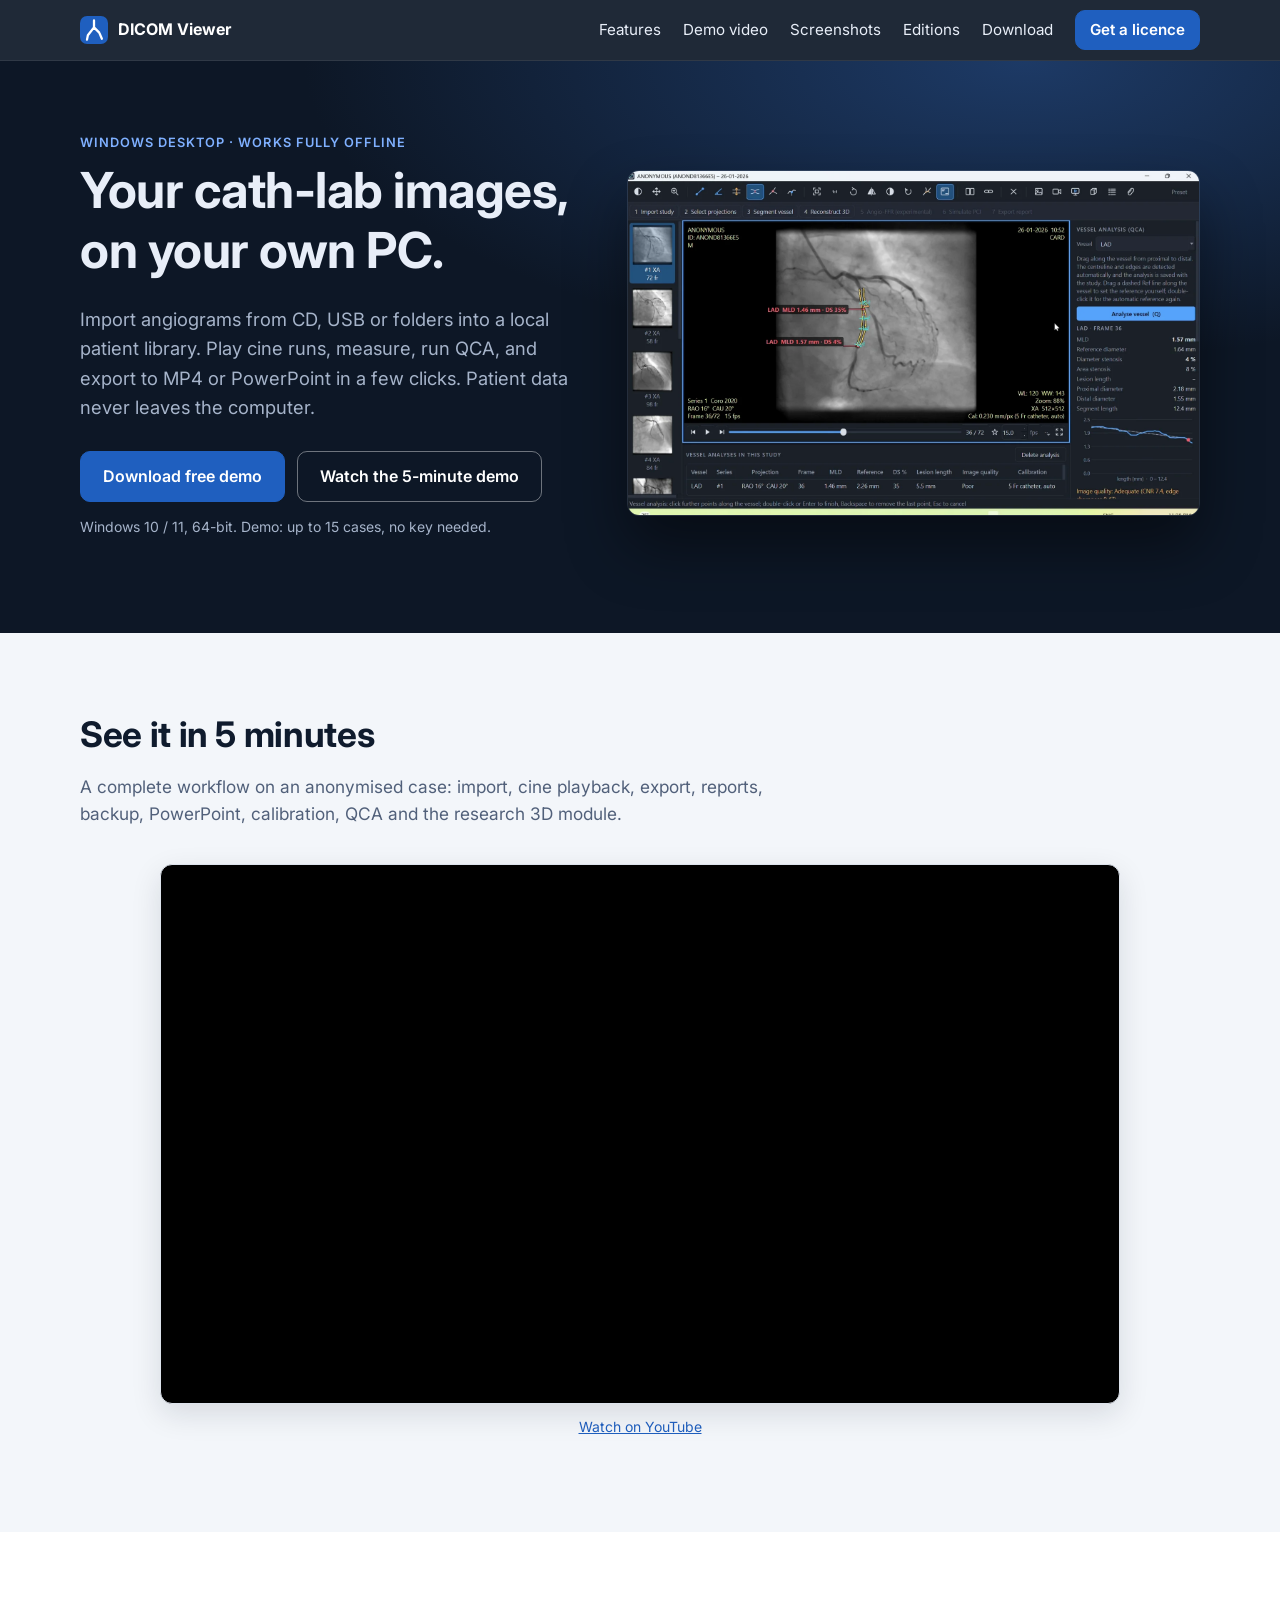
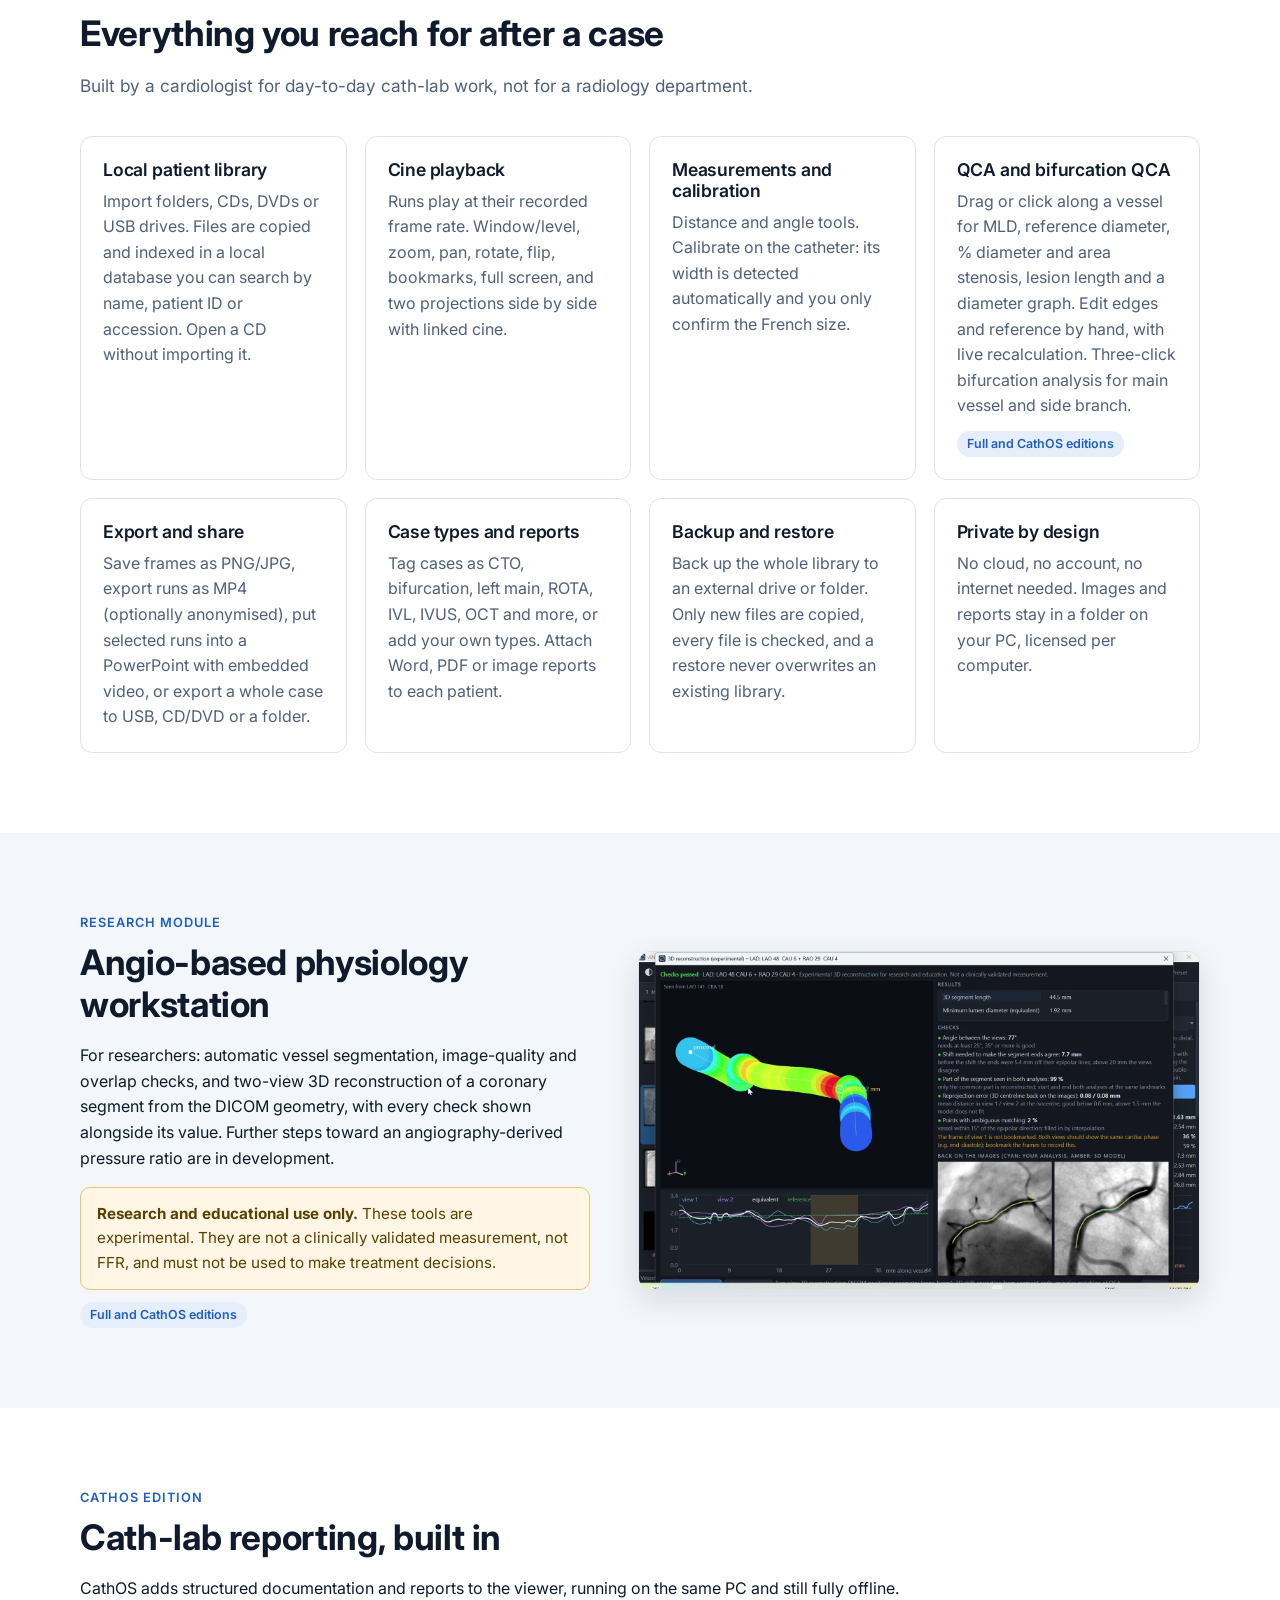
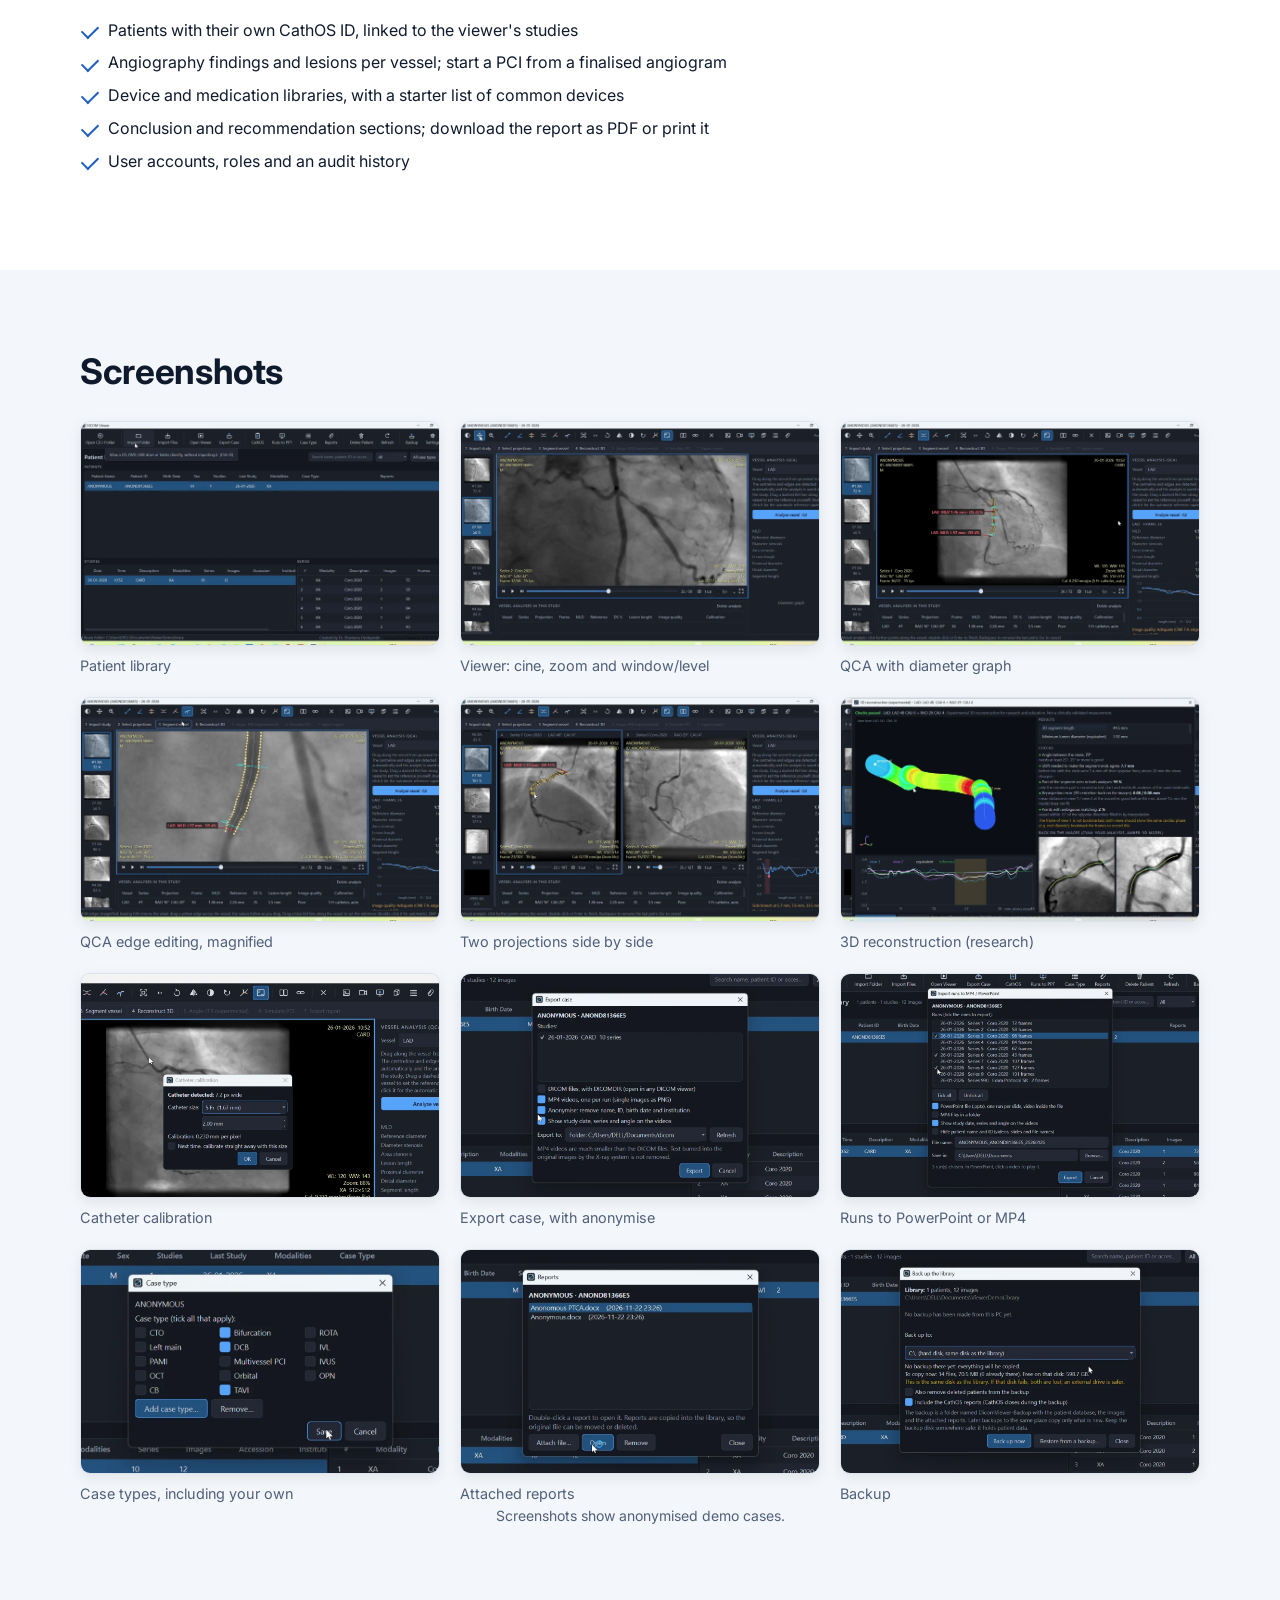
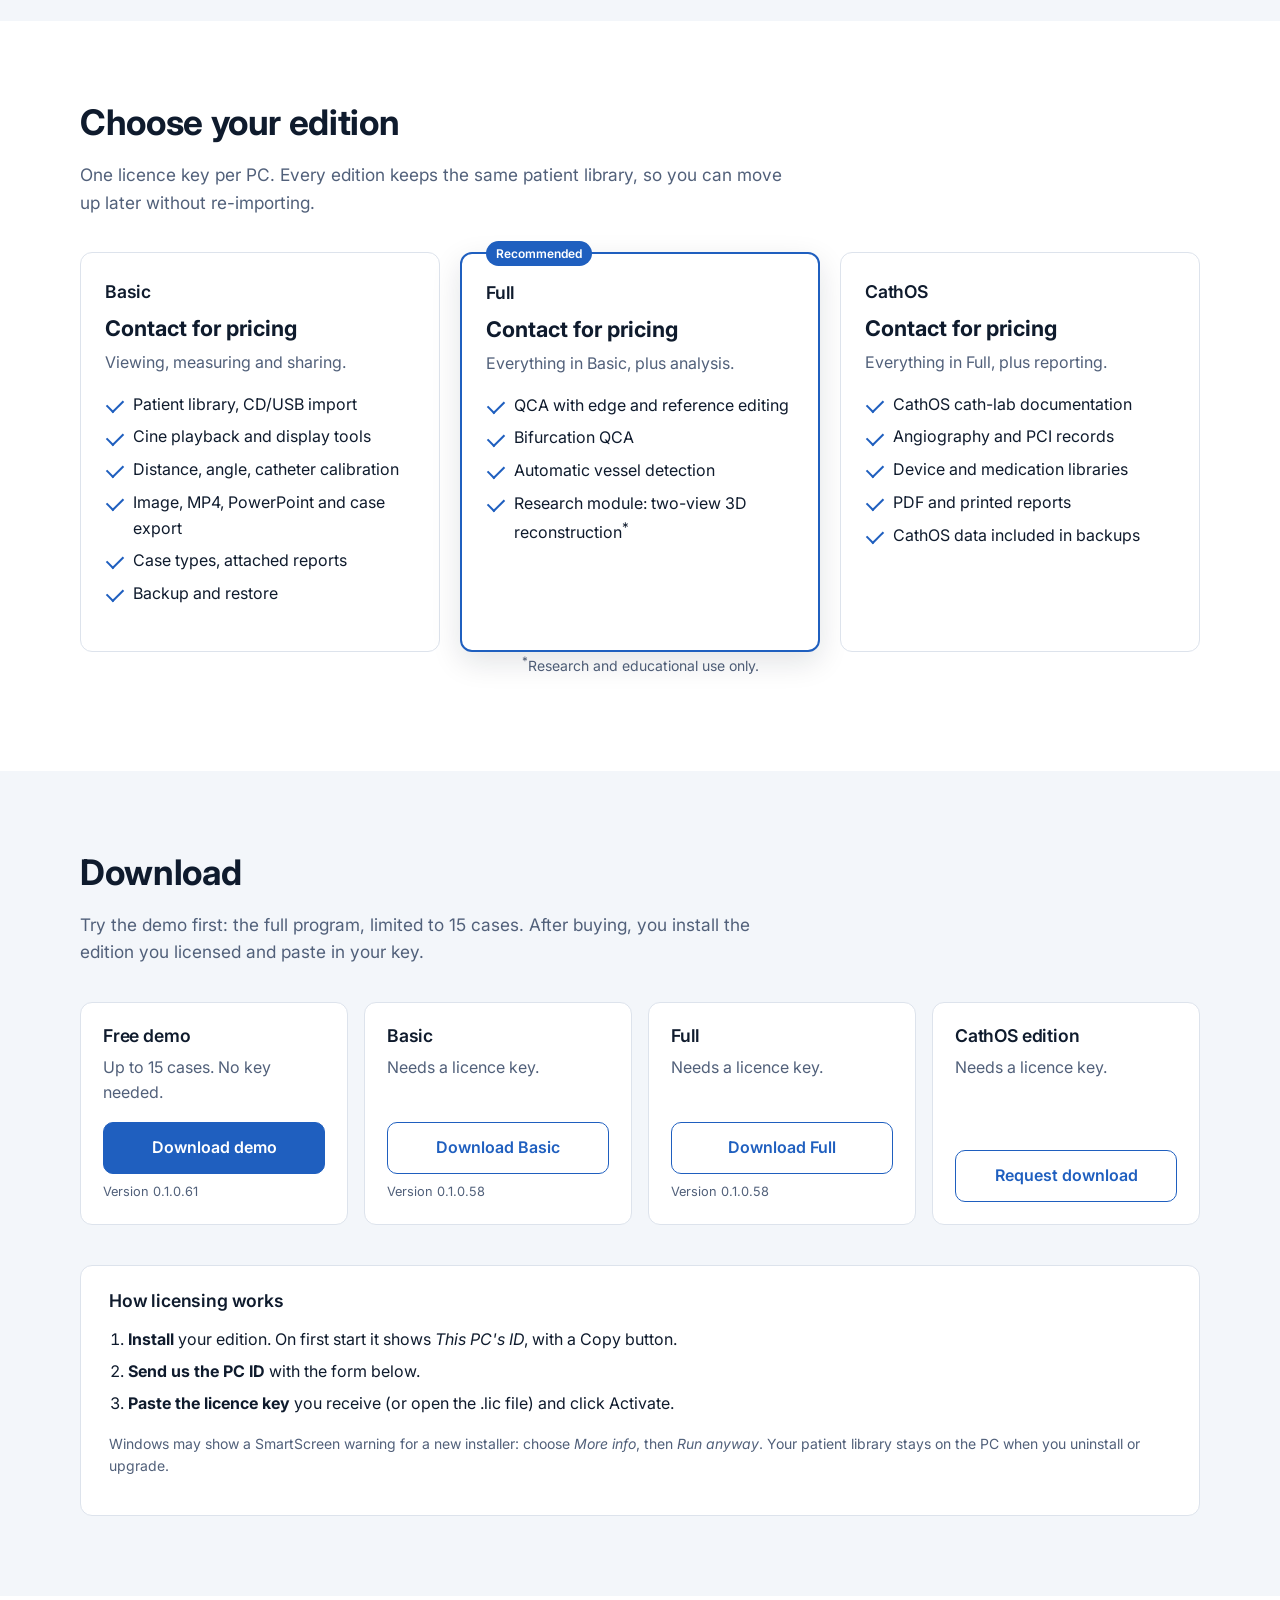
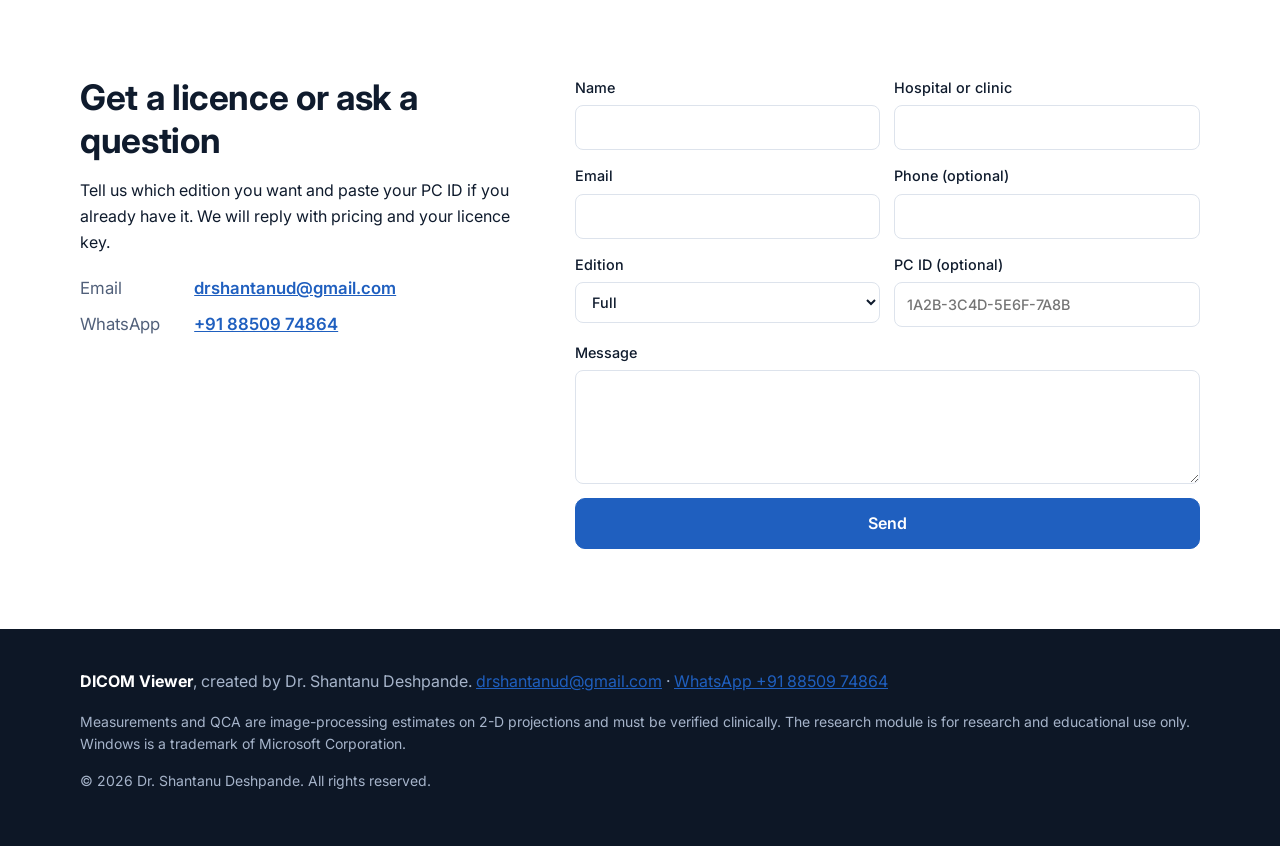
<file: index.html>
<!doctype html>
<html lang="en">
<head>
<meta charset="utf-8">
<meta name="viewport" content="width=device-width, initial-scale=1">
<title>DICOM Viewer for the cath lab</title>
<meta name="description" content="An offline Windows DICOM viewer for the cath lab: local patient library, cine playback, QCA and bifurcation QCA, MP4 and PowerPoint export, backup, and CathOS cath-lab reporting.">
<meta property="og:title" content="DICOM Viewer for the cath lab">
<meta property="og:description" content="Offline Windows DICOM viewer with a local patient library, QCA, MP4 export and cath-lab reporting.">
<meta property="og:image" content="images/viewer-qca-v2.webp">
<link rel="icon" href="images/favicon.svg" type="image/svg+xml">
<link rel="preconnect" href="https://fonts.googleapis.com">
<link rel="preconnect" href="https://fonts.gstatic.com" crossorigin>
<link href="https://fonts.googleapis.com/css2?family=Inter:wght@400;500;600;700&display=swap" rel="stylesheet">
<link rel="stylesheet" href="styles.css">
</head>
<body>

<header class="nav">
  <div class="wrap nav-inner">
    <a class="brand" href="#top"><img src="images/favicon.svg" alt="" width="28" height="28"> DICOM Viewer</a>
    <nav class="nav-links" aria-label="Main">
      <a href="#features">Features</a>
      <a href="#video">Demo video</a>
      <a href="#screens">Screenshots</a>
      <a href="#editions">Editions</a>
      <a href="#download">Download</a>
      <a class="btn btn-small" href="#contact">Get a licence</a>
    </nav>
  </div>
</header>

<main id="top">

<section class="hero">
  <div class="wrap hero-grid">
    <div>
      <p class="eyebrow">Windows desktop · works fully offline</p>
      <h1>Your cath-lab images, on your own PC.</h1>
      <p class="lead">Import angiograms from CD, USB or folders into a local patient library. Play cine runs, measure, run QCA, and export to MP4 or PowerPoint in a few clicks. Patient data never leaves the computer.</p>
      <div class="hero-cta">
        <a class="btn" href="#download">Download free demo</a>
        <a class="btn btn-ghost" href="#video">Watch the 5-minute demo</a>
      </div>
      <p class="fine">Windows 10 / 11, 64-bit. Demo: up to 15 cases, no key needed.</p>
    </div>
    <figure class="hero-shot">
      <img src="images/viewer-qca-v2.webp" width="1600" height="962" alt="Viewer showing a coronary run with a QCA analysis: minimum lumen diameter, reference diameter, percent stenosis and a diameter graph.">
    </figure>
  </div>
</section>

<section id="video" class="section section-alt">
  <div class="wrap">
    <h2>See it in 5 minutes</h2>
    <p class="section-lead">A complete workflow on an anonymised case: import, cine playback, export, reports, backup, PowerPoint, calibration, QCA and the research 3D module.</p>
    <div class="video">
      <iframe src="https://www.youtube-nocookie.com/embed/jZpNwRWxo5Q?rel=0" title="DICOM Viewer demo video" loading="lazy" allow="accelerometer; autoplay; clipboard-write; encrypted-media; gyroscope; picture-in-picture; web-share" referrerpolicy="strict-origin-when-cross-origin" allowfullscreen></iframe>
    </div>
    <p class="fine center"><a href="https://youtu.be/jZpNwRWxo5Q" target="_blank" rel="noopener">Watch on YouTube</a></p>
  </div>
</section>

<section id="features" class="section">
  <div class="wrap">
    <h2>Everything you reach for after a case</h2>
    <p class="section-lead">Built by a cardiologist for day-to-day cath-lab work, not for a radiology department.</p>
    <div class="cards">
      <article class="card">
        <h3>Local patient library</h3>
        <p>Import folders, CDs, DVDs or USB drives. Files are copied and indexed in a local database you can search by name, patient ID or accession. Open a CD without importing it.</p>
      </article>
      <article class="card">
        <h3>Cine playback</h3>
        <p>Runs play at their recorded frame rate. Window/level, zoom, pan, rotate, flip, bookmarks, full screen, and two projections side by side with linked cine.</p>
      </article>
      <article class="card">
        <h3>Measurements and calibration</h3>
        <p>Distance and angle tools. Calibrate on the catheter: its width is detected automatically and you only confirm the French size.</p>
      </article>
      <article class="card">
        <h3>QCA and bifurcation QCA</h3>
        <p>Drag or click along a vessel for MLD, reference diameter, % diameter and area stenosis, lesion length and a diameter graph. Edit edges and reference by hand, with live recalculation. Three-click bifurcation analysis for main vessel and side branch.</p>
        <span class="tag">Full and CathOS editions</span>
      </article>
      <article class="card">
        <h3>Export and share</h3>
        <p>Save frames as PNG/JPG, export runs as MP4 (optionally anonymised), put selected runs into a PowerPoint with embedded video, or export a whole case to USB, CD/DVD or a folder.</p>
      </article>
      <article class="card">
        <h3>Case types and reports</h3>
        <p>Tag cases as CTO, bifurcation, left main, ROTA, IVL, IVUS, OCT and more, or add your own types. Attach Word, PDF or image reports to each patient.</p>
      </article>
      <article class="card">
        <h3>Backup and restore</h3>
        <p>Back up the whole library to an external drive or folder. Only new files are copied, every file is checked, and a restore never overwrites an existing library.</p>
      </article>
      <article class="card">
        <h3>Private by design</h3>
        <p>No cloud, no account, no internet needed. Images and reports stay in a folder on your PC, licensed per computer.</p>
      </article>
    </div>
  </div>
</section>

<section class="section section-alt" id="research">
  <div class="wrap split">
    <div>
      <p class="eyebrow">Research module</p>
      <h2>Angio-based physiology workstation</h2>
      <p>For researchers: automatic vessel segmentation, image-quality and overlap checks, and two-view 3D reconstruction of a coronary segment from the DICOM geometry, with every check shown alongside its value. Further steps toward an angiography-derived pressure ratio are in development.</p>
      <div class="notice" role="note">
        <strong>Research and educational use only.</strong> These tools are experimental. They are not a clinically validated measurement, not FFR, and must not be used to make treatment decisions.
      </div>
      <span class="tag">Full and CathOS editions</span>
    </div>
    <figure class="shot">
      <img src="images/reconstruction-3d.webp" width="1600" height="962" loading="lazy" alt="Experimental two-view 3D reconstruction of a coronary segment, colour-coded by diameter, with the quality checks listed alongside.">
    </figure>
  </div>
</section>

<section class="section" id="cathos">
  <div class="wrap">
    <div>
      <p class="eyebrow">CathOS edition</p>
      <h2>Cath-lab reporting, built in</h2>
      <p>CathOS adds structured documentation and reports to the viewer, running on the same PC and still fully offline.</p>
      <ul class="ticks">
        <li>Patients with their own CathOS ID, linked to the viewer's studies</li>
        <li>Angiography findings and lesions per vessel; start a PCI from a finalised angiogram</li>
        <li>Device and medication libraries, with a starter list of common devices</li>
        <li>Conclusion and recommendation sections; download the report as PDF or print it</li>
        <li>User accounts, roles and an audit history</li>
      </ul>
    </div>
  </div>
</section>

<section class="section section-alt" id="screens">
  <div class="wrap">
    <h2>Screenshots</h2>
    <div class="gallery">
      <figure><a href="images/patient-library-v2.webp"><img src="images/patient-library-v2.webp" width="1600" height="962" loading="lazy" alt="Patient library with patients, studies and series lists, and the import buttons along the top."></a><figcaption>Patient library</figcaption></figure>
      <figure><a href="images/viewer-cine-v2.webp"><img src="images/viewer-cine-v2.webp" width="1600" height="962" loading="lazy" alt="Viewer with run thumbnails on the left, a zoomed coronary run in the centre and the analysis panel on the right."></a><figcaption>Viewer: cine, zoom and window/level</figcaption></figure>
      <figure><a href="images/viewer-qca-v2.webp"><img src="images/viewer-qca-v2.webp" width="1600" height="962" loading="lazy" alt="QCA result on a coronary segment."></a><figcaption>QCA with diameter graph</figcaption></figure>
      <figure><a href="images/qca-edge-edit.webp"><img src="images/qca-edge-edit.webp" width="1600" height="962" loading="lazy" alt="Magnified view of detected vessel edges being edited by hand."></a><figcaption>QCA edge editing, magnified</figcaption></figure>
      <figure><a href="images/qca-two-views.webp"><img src="images/qca-two-views.webp" width="1600" height="962" loading="lazy" alt="Two projections side by side with the same segment analysed in both."></a><figcaption>Two projections side by side</figcaption></figure>
      <figure><a href="images/reconstruction-3d.webp"><img src="images/reconstruction-3d.webp" width="1600" height="962" loading="lazy" alt="Experimental 3D reconstruction of a coronary segment."></a><figcaption>3D reconstruction (research)</figcaption></figure>
      <figure><a href="images/calibration.webp"><img src="images/calibration.webp" width="1280" height="800" loading="lazy" alt="Catheter calibration dialog with the detected catheter width and French size."></a><figcaption>Catheter calibration</figcaption></figure>
      <figure><a href="images/export-case.webp"><img src="images/export-case.webp" width="1198" height="748" loading="lazy" alt="Export case dialog with DICOM, MP4 and anonymise options."></a><figcaption>Export case, with anonymise</figcaption></figure>
      <figure><a href="images/runs-to-ppt.webp"><img src="images/runs-to-ppt.webp" width="1200" height="750" loading="lazy" alt="Export runs to MP4 or PowerPoint dialog with runs ticked."></a><figcaption>Runs to PowerPoint or MP4</figcaption></figure>
      <figure><a href="images/case-types.webp"><img src="images/case-types.webp" width="896" height="560" loading="lazy" alt="Case type dialog with bifurcation, DCB and a custom TAVI type ticked."></a><figcaption>Case types, including your own</figcaption></figure>
      <figure><a href="images/reports.webp"><img src="images/reports.webp" width="1050" height="656" loading="lazy" alt="Reports dialog with a Word report attached to the patient."></a><figcaption>Attached reports</figcaption></figure>
      <figure><a href="images/backup.webp"><img src="images/backup.webp" width="1200" height="750" loading="lazy" alt="Backup dialog for copying the library to another drive."></a><figcaption>Backup</figcaption></figure>
    </div>
    <p class="fine center">Screenshots show anonymised demo cases.</p>
  </div>
</section>

<section class="section" id="editions">
  <div class="wrap">
    <h2>Choose your edition</h2>
    <p class="section-lead">One licence key per PC. Every edition keeps the same patient library, so you can move up later without re-importing.</p>
    <div class="plans">
      <article class="plan">
        <h3>Basic</h3>
        <p class="price" data-price="basic">Contact for pricing</p>
        <p class="plan-for">Viewing, measuring and sharing.</p>
        <ul class="ticks">
          <li>Patient library, CD/USB import</li>
          <li>Cine playback and display tools</li>
          <li>Distance, angle, catheter calibration</li>
          <li>Image, MP4, PowerPoint and case export</li>
          <li>Case types, attached reports</li>
          <li>Backup and restore</li>
        </ul>
      </article>
      <article class="plan plan-featured">
        <p class="badge">Recommended</p>
        <h3>Full</h3>
        <p class="price" data-price="full">Contact for pricing</p>
        <p class="plan-for">Everything in Basic, plus analysis.</p>
        <ul class="ticks">
          <li>QCA with edge and reference editing</li>
          <li>Bifurcation QCA</li>
          <li>Automatic vessel detection</li>
          <li>Research module: two-view 3D reconstruction<sup>*</sup></li>
        </ul>
      </article>
      <article class="plan">
        <h3>CathOS</h3>
        <p class="price" data-price="cathos">Contact for pricing</p>
        <p class="plan-for">Everything in Full, plus reporting.</p>
        <ul class="ticks">
          <li>CathOS cath-lab documentation</li>
          <li>Angiography and PCI records</li>
          <li>Device and medication libraries</li>
          <li>PDF and printed reports</li>
          <li>CathOS data included in backups</li>
        </ul>
      </article>
    </div>
    <p class="fine center"><sup>*</sup>Research and educational use only.</p>
  </div>
</section>

<section class="section section-alt" id="download">
  <div class="wrap">
    <h2>Download</h2>
    <p class="section-lead">Try the demo first: the full program, limited to 15 cases. After buying, you install the edition you licensed and paste in your key.</p>
    <div class="downloads">
      <article class="dl">
        <h3>Free demo</h3>
        <p>Up to 15 cases. No key needed.</p>
        <a class="btn" data-download="demo" href="#contact">Download demo</a>
      </article>
      <article class="dl">
        <h3>Basic</h3>
        <p>Needs a licence key.</p>
        <a class="btn btn-ghost" data-download="basic" href="#contact">Download Basic</a>
      </article>
      <article class="dl">
        <h3>Full</h3>
        <p>Needs a licence key.</p>
        <a class="btn btn-ghost" data-download="full" href="#contact">Download Full</a>
      </article>
      <article class="dl">
        <h3>CathOS edition</h3>
        <p>Needs a licence key.</p>
        <a class="btn btn-ghost" data-download="cathos" href="#contact">Download CathOS</a>
      </article>
    </div>

    <div class="steps">
      <h3>How licensing works</h3>
      <ol>
        <li><strong>Install</strong> your edition. On first start it shows <em>This PC's ID</em>, with a Copy button.</li>
        <li><strong>Send us the PC ID</strong> with the form below.</li>
        <li><strong>Paste the licence key</strong> you receive (or open the .lic file) and click Activate.</li>
      </ol>
      <p class="fine">Windows may show a SmartScreen warning for a new installer: choose <em>More info</em>, then <em>Run anyway</em>. Your patient library stays on the PC when you uninstall or upgrade.</p>
    </div>
  </div>
</section>

<section class="section" id="contact">
  <div class="wrap contact">
    <div>
      <h2>Get a licence or ask a question</h2>
      <p>Tell us which edition you want and paste your PC ID if you already have it. We will reply with pricing and your licence key.</p>
      <ul class="contact-direct">
        <li><span>Email</span> <a href="mailto:drshantanud@gmail.com?subject=DICOM%20Viewer%20enquiry">drshantanud@gmail.com</a></li>
        <li><span>WhatsApp</span> <a href="https://wa.me/918850974864?text=Hello%2C%20I%20have%20a%20question%20about%20DICOM%20Viewer." target="_blank" rel="noopener">+91 88509 74864</a></li>
      </ul>
    </div>
    <form name="contact" method="POST" action="/thanks.html" data-netlify="true" netlify-honeypot="company-website" class="form">
      <input type="hidden" name="form-name" value="contact">
      <p class="hp"><label>Leave this empty <input name="company-website"></label></p>
      <label>Name <input name="name" required autocomplete="name"></label>
      <label>Hospital or clinic <input name="hospital" autocomplete="organization"></label>
      <label>Email <input type="email" name="email" required autocomplete="email"></label>
      <label>Phone (optional) <input type="tel" name="phone" autocomplete="tel"></label>
      <label>Edition
        <select name="edition">
          <option>Demo / just asking</option>
          <option>Basic</option>
          <option selected>Full</option>
          <option>CathOS</option>
        </select>
      </label>
      <label>PC ID (optional) <input name="pc_id" placeholder="1A2B-3C4D-5E6F-7A8B" autocomplete="off"></label>
      <label class="full">Message <textarea name="message" rows="4"></textarea></label>
      <button class="btn full" type="submit">Send</button>
    </form>
  </div>
</section>

</main>

<footer class="footer">
  <div class="wrap">
    <p><strong>DICOM Viewer</strong>, created by Dr. Shantanu Deshpande. <a href="mailto:drshantanud@gmail.com">drshantanud@gmail.com</a> · <a href="https://wa.me/918850974864" target="_blank" rel="noopener">WhatsApp +91 88509 74864</a></p>
    <p class="fine">Measurements and QCA are image-processing estimates on 2-D projections and must be verified clinically. The research module is for research and educational use only. Windows is a trademark of Microsoft Corporation.</p>
    <p class="fine">&copy; <span id="year">2026</span> Dr. Shantanu Deshpande. All rights reserved.</p>
  </div>
</footer>

<script src="downloads.js"></script>
</body>
</html>
</file>
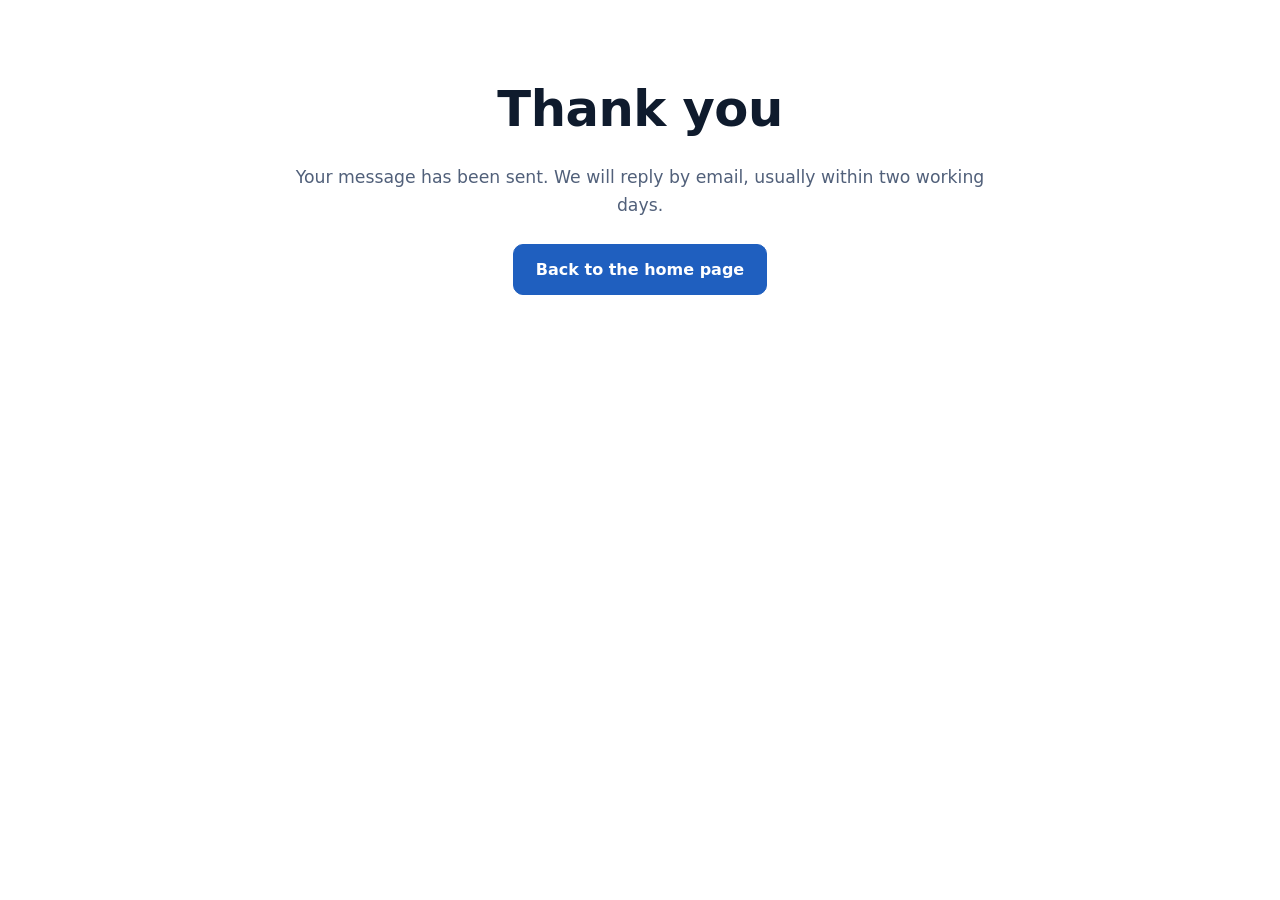
<file: thanks.html>
<!doctype html>
<html lang="en"><head><meta charset="utf-8"><meta name="viewport" content="width=device-width, initial-scale=1">
<title>Message sent · DICOM Viewer</title><link rel="icon" href="images/favicon.svg" type="image/svg+xml"><link rel="stylesheet" href="styles.css"></head>
<body><main class="section"><div class="wrap center">
<h1>Thank you</h1><p class="section-lead" style="margin:0 auto 24px">Your message has been sent. We will reply by email, usually within two working days.</p>
<a class="btn" href="/">Back to the home page</a></div></main></body></html>
</file>
<file: styles.css>
:root{
  --bg:#ffffff; --bg-alt:#f3f6fa; --ink:#0f1b2d; --muted:#51607a; --line:#dde3ec;
  --brand:#1f5fbf; --brand-ink:#ffffff; --brand-soft:#e6eefb;
  --hero:#0d1726; --hero-ink:#e8eef8; --hero-muted:#a6b4ca;
  --warn-bg:#fff6e5; --warn-line:#f0c46b; --warn-ink:#5a4100;
  --radius:12px; --shadow:0 10px 30px rgba(15,27,45,.12);
}
*{box-sizing:border-box}
html{scroll-behavior:smooth;scroll-padding-top:72px}
body{margin:0;background:var(--bg);color:var(--ink);font:16px/1.6 Inter,system-ui,-apple-system,"Segoe UI",Roboto,sans-serif;-webkit-font-smoothing:antialiased}
img{max-width:100%;height:auto;display:block}
a{color:var(--brand)}
h1,h2,h3{line-height:1.2;margin:0 0 .5em;letter-spacing:-.01em}
h1{font-size:clamp(2rem,4.5vw,3.1rem);font-weight:700}
h2{font-size:clamp(1.6rem,3vw,2.2rem);font-weight:700}
h3{font-size:1.1rem;font-weight:600}
p{margin:0 0 1em}
.wrap{max-width:1160px;margin:0 auto;padding:0 20px}
.center{text-align:center}
.fine{font-size:.875rem;color:var(--muted)}
.eyebrow{text-transform:uppercase;letter-spacing:.08em;font-size:.8rem;font-weight:600;color:var(--brand);margin-bottom:.6em}

.nav{position:sticky;top:0;z-index:10;background:rgba(13,23,38,.92);backdrop-filter:blur(8px);border-bottom:1px solid rgba(255,255,255,.08)}
.nav-inner{display:flex;align-items:center;justify-content:space-between;height:60px;gap:16px}
.brand{display:flex;align-items:center;gap:10px;color:#fff;text-decoration:none;font-weight:700;white-space:nowrap}
.nav-links{display:flex;align-items:center;gap:22px}
.nav-links a{color:var(--hero-ink);text-decoration:none;font-size:.95rem}
.nav-links a:not(.btn):hover{color:#fff;text-decoration:underline}

.btn{display:inline-block;background:var(--brand);color:var(--brand-ink)!important;text-decoration:none;font-weight:600;padding:12px 22px;border-radius:10px;border:1px solid var(--brand);cursor:pointer;font:inherit;font-weight:600;text-align:center}
.btn:hover{filter:brightness(1.08)}
.btn-small{padding:7px 14px;font-size:.9rem}
.btn-ghost{background:transparent;color:var(--brand)!important}
.hero .btn-ghost{color:#fff!important;border-color:rgba(255,255,255,.4)}

.hero{background:radial-gradient(1200px 500px at 80% 0%,#1d3a66 0%,var(--hero) 60%);color:var(--hero-ink);padding:72px 0 80px}
.hero .eyebrow{color:#7fb0ff}
.hero .lead{font-size:1.15rem;color:var(--hero-muted);max-width:34em}
.hero .fine{color:var(--hero-muted)}
.hero-grid{display:grid;grid-template-columns:1fr 1.15fr;gap:48px;align-items:center}
.hero-cta{display:flex;flex-wrap:wrap;gap:12px;margin:28px 0 14px}
.hero-shot{margin:0;border-radius:var(--radius);overflow:hidden;box-shadow:0 30px 60px rgba(0,0,0,.45);border:1px solid rgba(255,255,255,.1)}

.section{padding:80px 0}
.section-alt{background:var(--bg-alt)}
.section-lead{color:var(--muted);font-size:1.08rem;max-width:42em;margin-bottom:36px}

.cards{display:grid;grid-template-columns:repeat(auto-fill,minmax(250px,1fr));gap:18px}
.card{background:#fff;border:1px solid var(--line);border-radius:var(--radius);padding:22px}
.card p{color:var(--muted);margin:0}
.tag{display:inline-block;margin-top:12px;font-size:.78rem;font-weight:600;color:var(--brand);background:var(--brand-soft);padding:3px 10px;border-radius:99px}

.split{display:grid;grid-template-columns:1fr 1.1fr;gap:48px;align-items:center}
.split-rev{grid-template-columns:1.1fr 1fr}
.shot{margin:0;border-radius:var(--radius);overflow:hidden;box-shadow:var(--shadow);border:1px solid var(--line)}
.notice{background:var(--warn-bg);border:1px solid var(--warn-line);color:var(--warn-ink);border-radius:10px;padding:14px 16px;font-size:.95rem}

.ticks{list-style:none;padding:0;margin:0 0 1em}
.ticks li{position:relative;padding-left:28px;margin:.45em 0}
.ticks li::before{content:"";position:absolute;left:2px;top:.45em;width:14px;height:8px;border-left:2.5px solid var(--brand);border-bottom:2.5px solid var(--brand);transform:rotate(-45deg)}

.gallery{display:grid;grid-template-columns:repeat(3,1fr);gap:20px;margin-top:28px}
.gallery figure{margin:0}
.gallery img{border-radius:10px;border:1px solid var(--line);box-shadow:0 4px 14px rgba(15,27,45,.08);aspect-ratio:16/10;object-fit:cover;object-position:top left;width:100%}
.gallery figcaption{font-size:.9rem;color:var(--muted);margin-top:8px}

.plans{display:grid;grid-template-columns:repeat(3,1fr);gap:20px;align-items:stretch}
.plan{position:relative;background:#fff;border:1px solid var(--line);border-radius:var(--radius);padding:28px 24px}
.plan-featured{border:2px solid var(--brand);box-shadow:var(--shadow)}
.badge{position:absolute;top:-13px;left:24px;background:var(--brand);color:#fff;font-size:.75rem;font-weight:600;padding:3px 10px;border-radius:99px;margin:0}
.price{font-size:1.35rem;font-weight:700;margin:.2em 0}
.plan-for{color:var(--muted)}

.downloads{display:grid;grid-template-columns:repeat(4,1fr);gap:16px}
.dl{background:#fff;border:1px solid var(--line);border-radius:var(--radius);padding:22px;display:flex;flex-direction:column}
.dl p{color:var(--muted);flex:1}
.dl .meta{font-size:.8rem;color:var(--muted);margin-top:8px}
.steps{margin-top:40px;background:#fff;border:1px solid var(--line);border-radius:var(--radius);padding:24px 28px}
.steps ol{padding-left:1.2em}
.steps li{margin:.4em 0}

.contact{display:grid;grid-template-columns:1fr 1.4fr;gap:48px}
.form{display:grid;grid-template-columns:1fr 1fr;gap:14px}
.form label{display:flex;flex-direction:column;gap:6px;font-size:.9rem;font-weight:500}
.form .full{grid-column:1/-1}
.form input,.form select,.form textarea{font:inherit;padding:10px 12px;border:1px solid var(--line);border-radius:8px;background:#fff;color:var(--ink)}
.form input:focus,.form select:focus,.form textarea:focus{outline:2px solid var(--brand);outline-offset:1px}
.hp{position:absolute;left:-9999px}

.footer{background:var(--hero);color:var(--hero-muted);padding:40px 0}
.footer strong{color:#fff}
.footer .fine{color:var(--hero-muted)}

@media (max-width:900px){
  .hero-grid,.split,.split-rev,.contact{grid-template-columns:1fr}
  .split-rev .shot{order:2}
  .plans,.gallery{grid-template-columns:1fr 1fr}
  .downloads{grid-template-columns:1fr 1fr}
  .nav-links a:not(.btn){display:none}
}
@media (max-width:560px){
  .wrap{padding:0 16px}
  .hero{padding:48px 0 56px}
  .section{padding:56px 0}
  .plans,.gallery,.downloads,.form{grid-template-columns:1fr}
}

.video{position:relative;aspect-ratio:16/9;max-width:960px;margin:0 auto 12px;border-radius:var(--radius);overflow:hidden;box-shadow:var(--shadow);border:1px solid var(--line);background:#000}
.video iframe{position:absolute;inset:0;width:100%;height:100%;border:0}
.contact-direct{list-style:none;padding:0;margin:20px 0 0}
.contact-direct li{margin:.5em 0;font-size:1.05rem}
.contact-direct span{display:inline-block;min-width:6.5em;color:var(--muted)}
.contact-direct a{font-weight:600}
</file>
